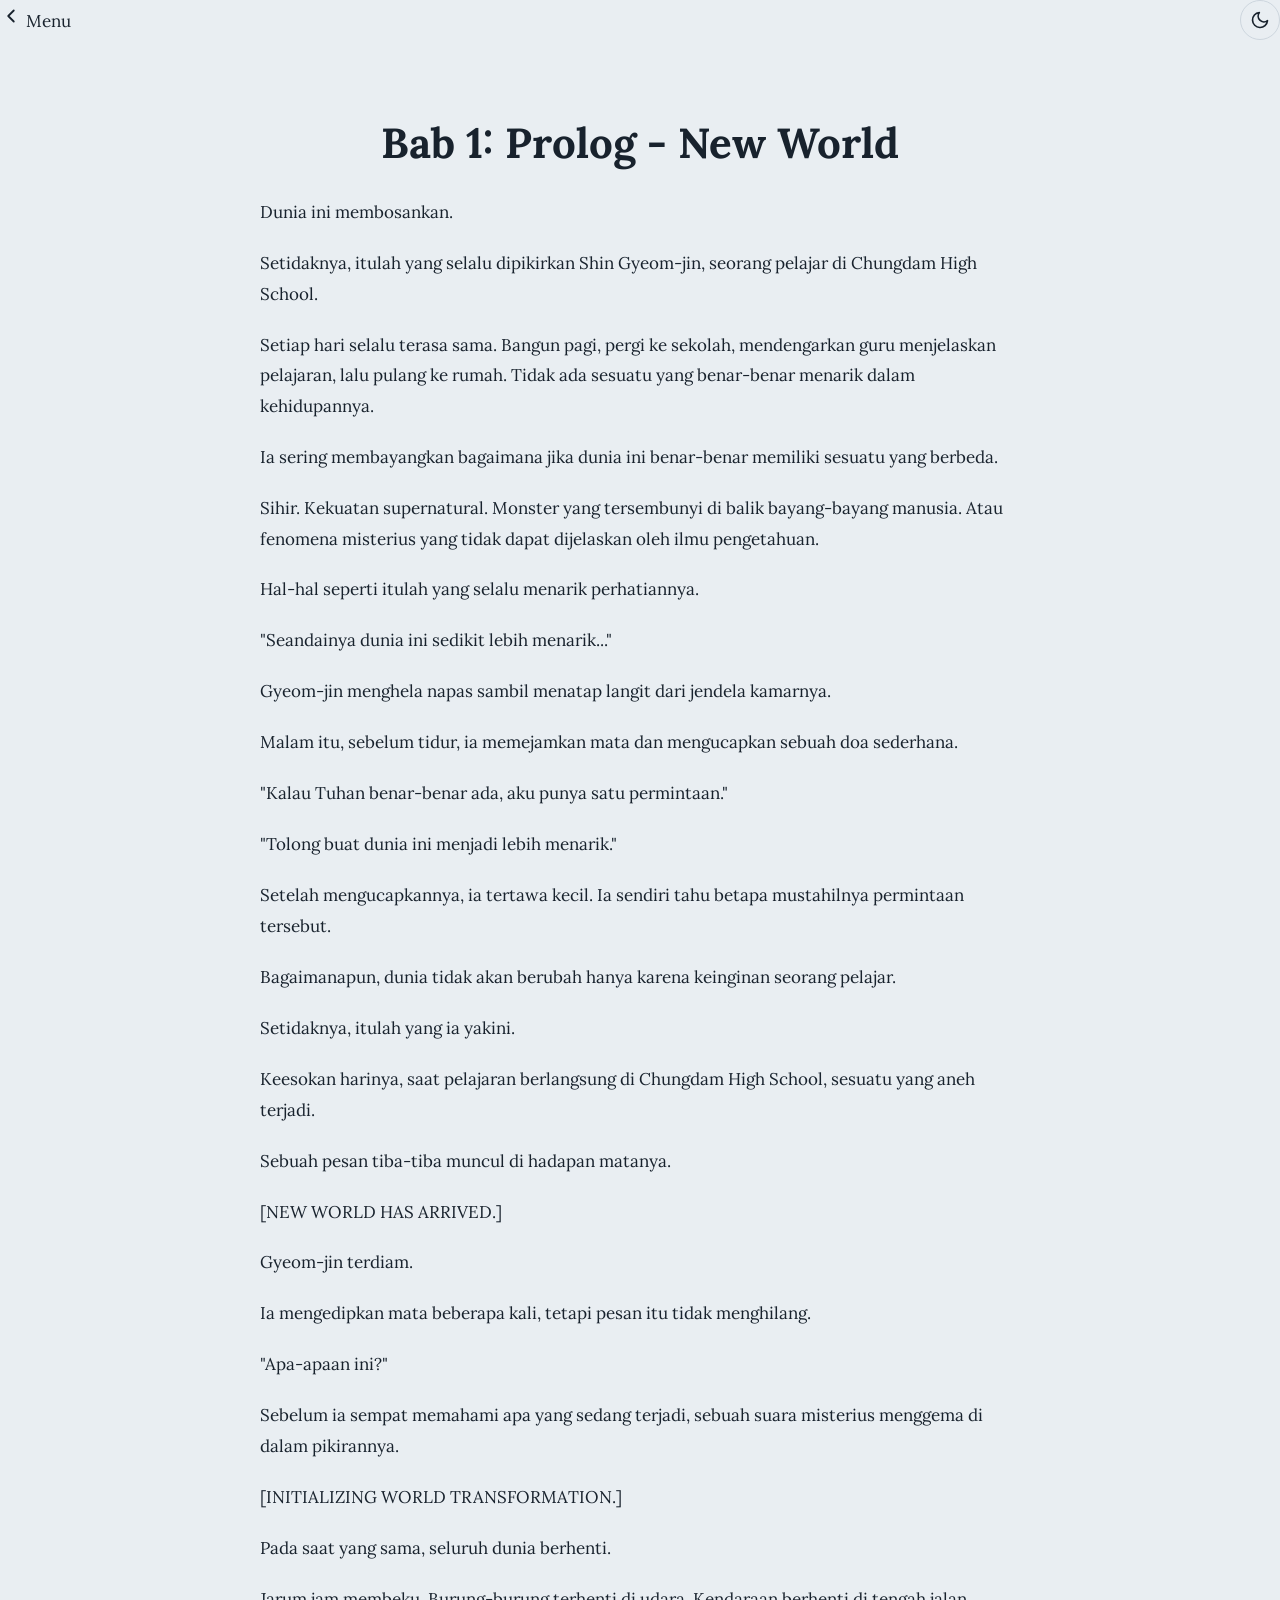
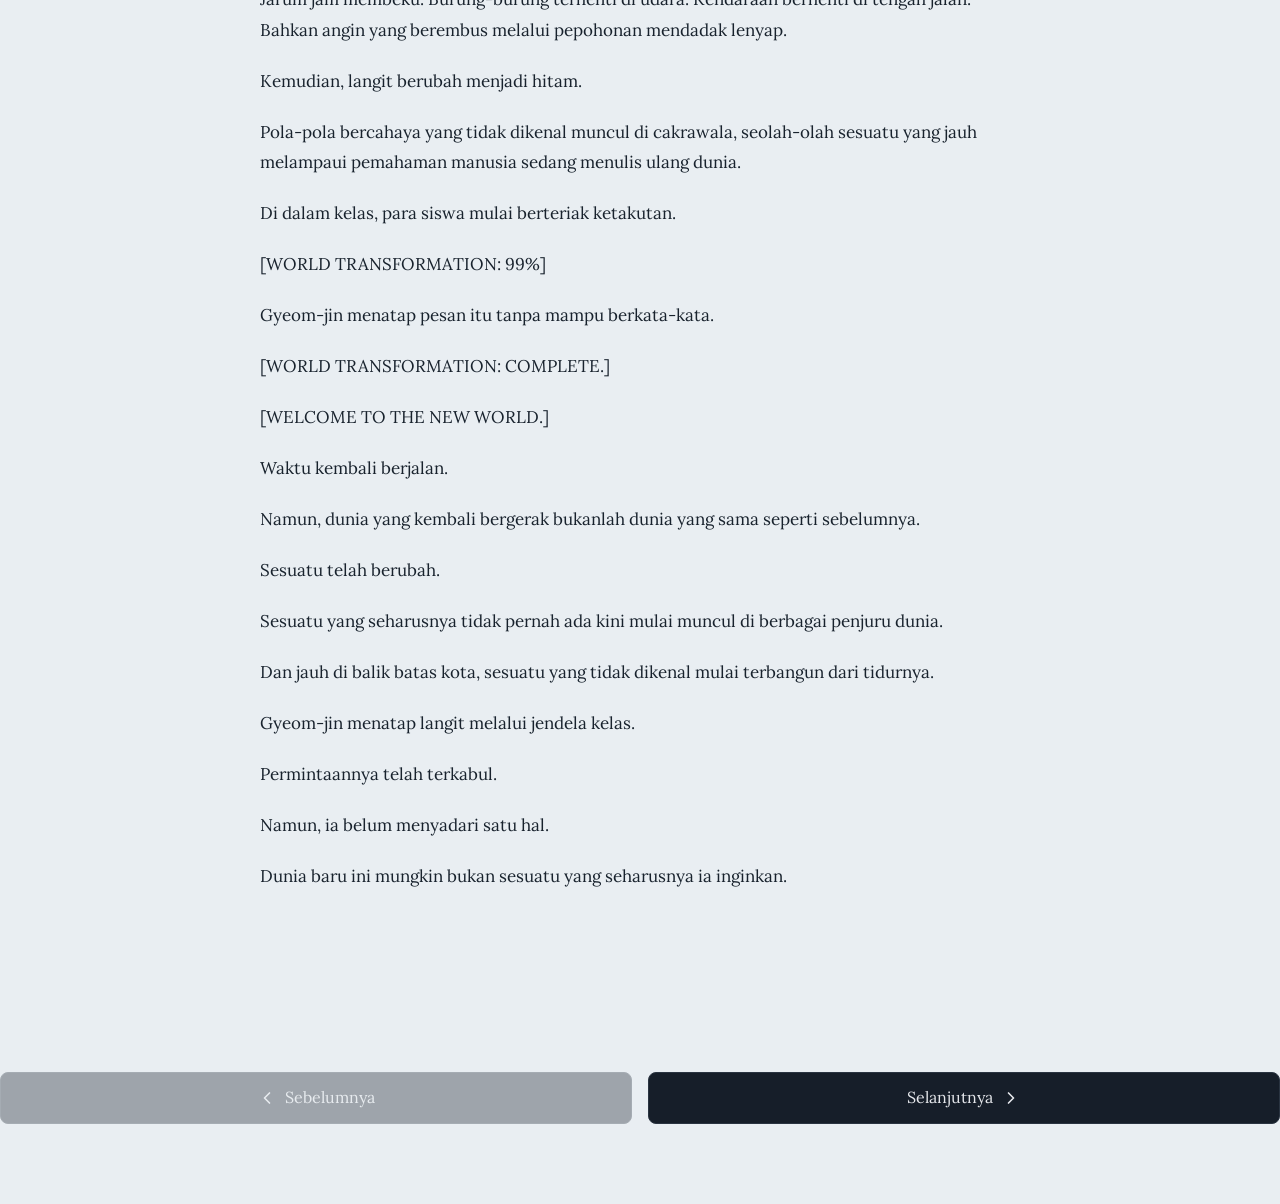
<file: novel/bab-1.html>
<!DOCTYPE html>
<html lang="id">

<head>
    <meta charset="UTF-8">
    <meta name="viewport" content="width=device-width, initial-scale=1.0">

    <title>Bab 1</title>

    <link rel="stylesheet" href="bab-1.css">
    <link rel="preconnect" href="https://fonts.googleapis.com">
<link rel="preconnect" href="https://fonts.gstatic.com" crossorigin>
<link href="https://fonts.googleapis.com/css2?family=Lora:wght@400;500;600;700&display=swap" rel="stylesheet">
    
</head>

<body>

    <div class="book-top">

        <a href="index.html" class="menu-link">
            <svg viewBox="0 0 24 24" width="22" height="22" aria-hidden="true"
                 style="fill:none;stroke:currentColor;stroke-width:2;stroke-linecap:round;stroke-linejoin:round">
              <path d="M15 18l-6-6 6-6" />
            </svg>
            <span>Menu</span>
          </a>

        <button class="theme-toggle" id="themeToggle" type="button" aria-label="Ganti ke mode gelap">
          <svg class="icon-moon" viewBox="0 0 24 24" width="20" height="20" fill="none" stroke="currentColor" stroke-width="2" stroke-linecap="round" stroke-linejoin="round" aria-hidden="true">
            <path d="M21 12.8A9 9 0 1 1 11.2 3a7 7 0 0 0 9.8 9.8z"/>
          </svg>
          <svg class="icon-sun" viewBox="0 0 24 24" width="20" height="20" fill="none" stroke="currentColor" stroke-width="2" stroke-linecap="round" stroke-linejoin="round" aria-hidden="true">
            <circle cx="12" cy="12" r="4"/>
            <path d="M12 2v2M12 20v2M4.9 4.9l1.4 1.4M17.7 17.7l1.4 1.4M2 12h2M20 12h2M4.9 19.1l1.4-1.4M17.7 6.3l1.4-1.4"/>
          </svg>
        </button>
    </div>


    <main class="novel">

    
        <h1>
           Bab 1: Prolog - New World
        </h1>

        <div class="line"></div>

        <article>

          <article>

           <p>Dunia ini membosankan.</p>

<p>Setidaknya, itulah yang selalu dipikirkan Shin Gyeom-jin, seorang pelajar di Chungdam High School.</p>

<p>Setiap hari selalu terasa sama. Bangun pagi, pergi ke sekolah, mendengarkan guru menjelaskan pelajaran, lalu pulang ke rumah. Tidak ada sesuatu yang benar-benar menarik dalam kehidupannya.</p>

<p>Ia sering membayangkan bagaimana jika dunia ini benar-benar memiliki sesuatu yang berbeda.</p>

<p>Sihir. Kekuatan supernatural. Monster yang tersembunyi di balik bayang-bayang manusia. Atau fenomena misterius yang tidak dapat dijelaskan oleh ilmu pengetahuan.</p>

<p>Hal-hal seperti itulah yang selalu menarik perhatiannya.</p>

<p>"Seandainya dunia ini sedikit lebih menarik..."</p>

<p>Gyeom-jin menghela napas sambil menatap langit dari jendela kamarnya.</p>

<p>Malam itu, sebelum tidur, ia memejamkan mata dan mengucapkan sebuah doa sederhana.</p>

<p>"Kalau Tuhan benar-benar ada, aku punya satu permintaan."</p>

<p>"Tolong buat dunia ini menjadi lebih menarik."</p>

<p>Setelah mengucapkannya, ia tertawa kecil. Ia sendiri tahu betapa mustahilnya permintaan tersebut.</p>

<p>Bagaimanapun, dunia tidak akan berubah hanya karena keinginan seorang pelajar.</p>

<p>Setidaknya, itulah yang ia yakini.</p>

<p>Keesokan harinya, saat pelajaran berlangsung di Chungdam High School, sesuatu yang aneh terjadi.</p>

<p>Sebuah pesan tiba-tiba muncul di hadapan matanya.</p>

<p>[NEW WORLD HAS ARRIVED.]</p>

<p>Gyeom-jin terdiam.</p>

<p>Ia mengedipkan mata beberapa kali, tetapi pesan itu tidak menghilang.</p>

<p>"Apa-apaan ini?"</p>

<p>Sebelum ia sempat memahami apa yang sedang terjadi, sebuah suara misterius menggema di dalam pikirannya.</p>

<p>[INITIALIZING WORLD TRANSFORMATION.]</p>

<p>Pada saat yang sama, seluruh dunia berhenti.</p>

<p>Jarum jam membeku. Burung-burung terhenti di udara. Kendaraan berhenti di tengah jalan. Bahkan angin yang berembus melalui pepohonan mendadak lenyap.</p>

<p>Kemudian, langit berubah menjadi hitam.</p>

<p>Pola-pola bercahaya yang tidak dikenal muncul di cakrawala, seolah-olah sesuatu yang jauh melampaui pemahaman manusia sedang menulis ulang dunia.</p>

<p>Di dalam kelas, para siswa mulai berteriak ketakutan.</p>

<p>[WORLD TRANSFORMATION: 99%]</p>

<p>Gyeom-jin menatap pesan itu tanpa mampu berkata-kata.</p>

<p>[WORLD TRANSFORMATION: COMPLETE.]</p>

<p>[WELCOME TO THE NEW WORLD.]</p>

<p>Waktu kembali berjalan.</p>

<p>Namun, dunia yang kembali bergerak bukanlah dunia yang sama seperti sebelumnya.</p>

<p>Sesuatu telah berubah.</p>

<p>Sesuatu yang seharusnya tidak pernah ada kini mulai muncul di berbagai penjuru dunia.</p>

<p>Dan jauh di balik batas kota, sesuatu yang tidak dikenal mulai terbangun dari tidurnya.</p>

<p>Gyeom-jin menatap langit melalui jendela kelas.</p>

<p>Permintaannya telah terkabul.</p>

<p>Namun, ia belum menyadari satu hal.</p>

<p>Dunia baru ini mungkin bukan sesuatu yang seharusnya ia inginkan.</p>
        </article>

        </article>

    </main>


    <script>
      const themeToggle = document.getElementById("themeToggle");
      const root = document.documentElement;
      
      // Ambil tema yang terakhir digunakan
      const savedTheme = localStorage.getItem("theme");
      
      if (savedTheme === "dark") {
          root.setAttribute("data-theme", "dark");
      }
      
      themeToggle.addEventListener("click", function () {
      
          if (root.getAttribute("data-theme") === "dark") {
      
              root.removeAttribute("data-theme");
      
              localStorage.setItem("theme", "light");
      
          } else {
      
              root.setAttribute("data-theme", "dark");
      
              localStorage.setItem("theme", "dark");
      
          }
      
      });
      </script>
<nav class="chapter-nav">
    <!-- Bab 1: belum ada bab sebelumnya -->
    <span class="nav-btn disabled">
      <svg viewBox="0 0 24 24" aria-hidden="true">
        <path d="M15 18l-6-6 6-6" />
      </svg>
      <span>Sebelumnya</span>
    </span>
  
    <a href="bab-2.html" class="nav-btn">
      <span>Selanjutnya</span>
      <svg viewBox="0 0 24 24" aria-hidden="true">
        <path d="M9 6l6 6-6 6" />
      </svg>
    </a>
  </nav>
</body>
</html>
</file>
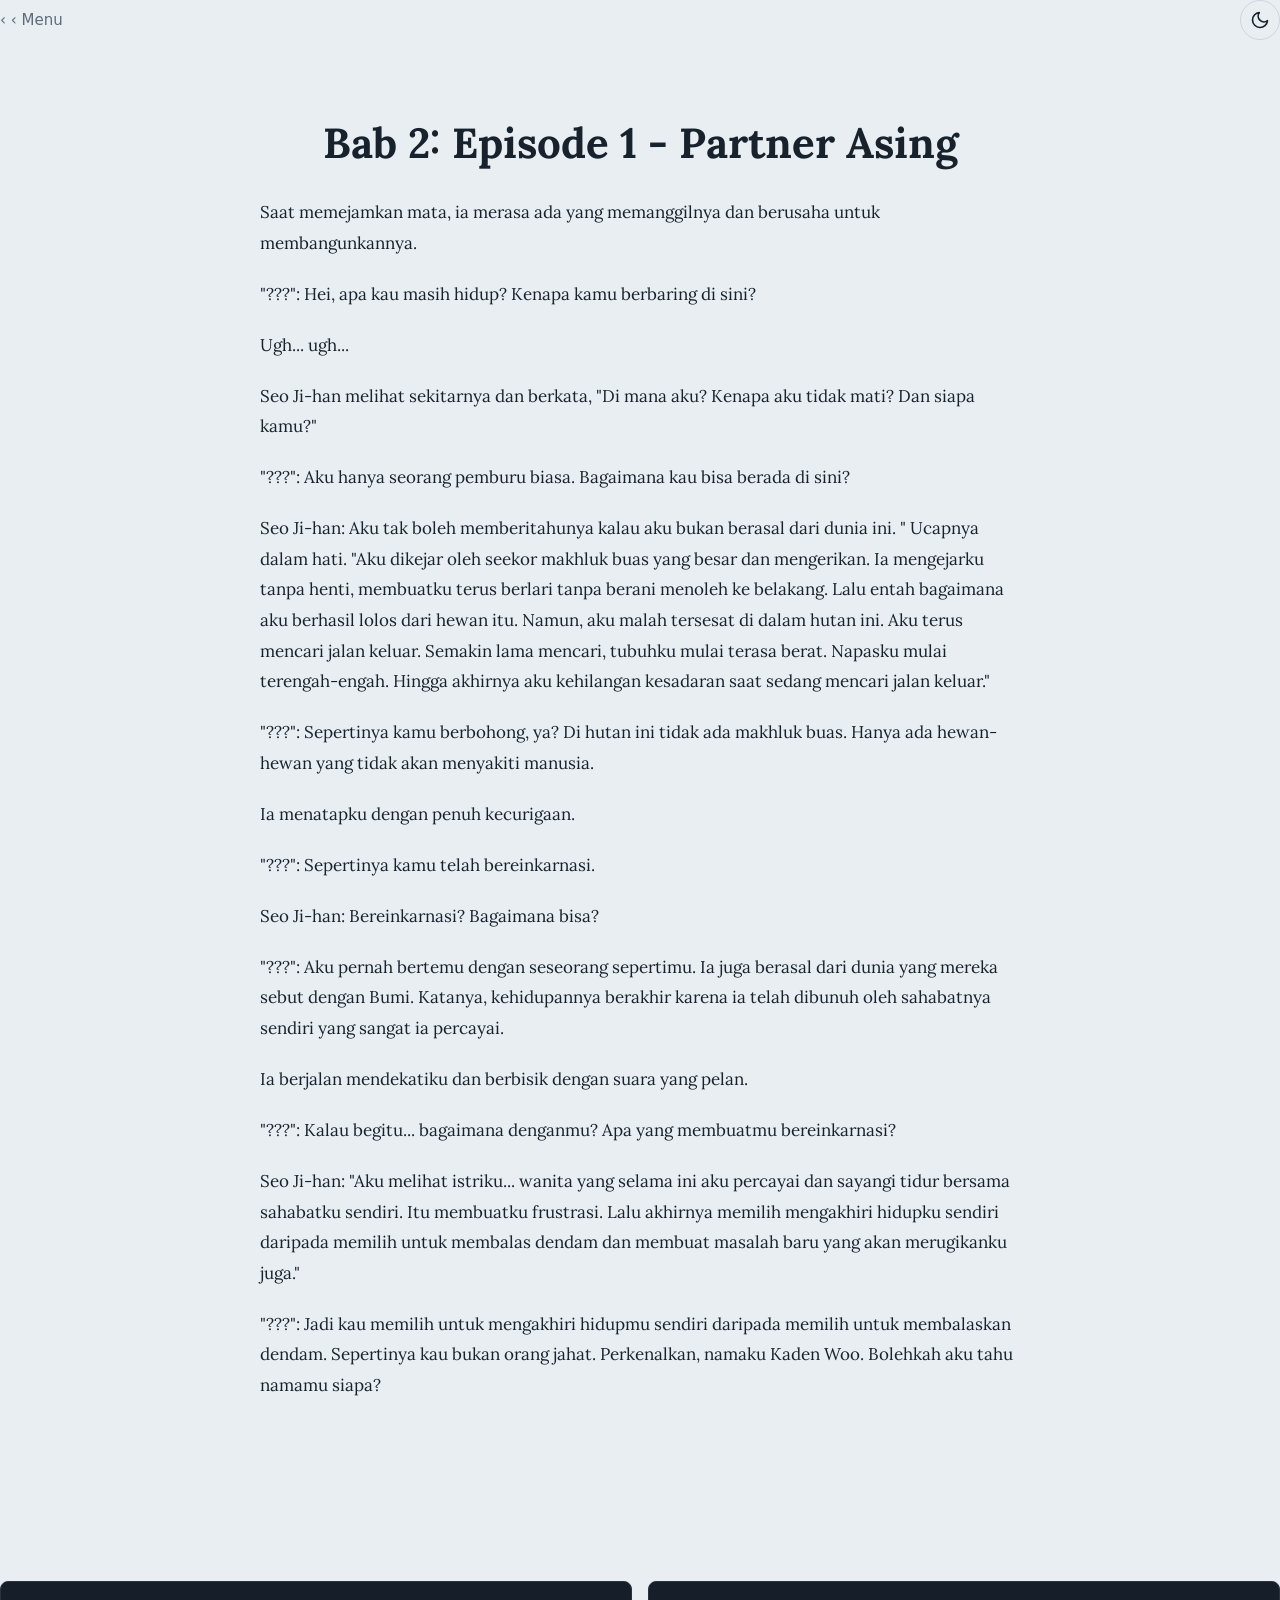
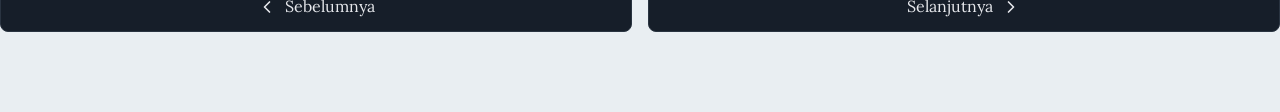
<file: novel/bab-2.html>
<!DOCTYPE html>
<html lang="id">

<head>
    <meta charset="UTF-8">
    <meta name="viewport" content="width=device-width, initial-scale=1.0">

    <title>Bab 1</title>

    <link rel="stylesheet" href="bab-2.css">
    <link rel="preconnect" href="https://fonts.googleapis.com">
<link rel="preconnect" href="https://fonts.gstatic.com" crossorigin>
<link href="https://fonts.googleapis.com/css2?family=Lora:wght@400;500;600;700&display=swap" rel="stylesheet">
    
</head>

<body>

    <div class="book-top">

        <a class="back" href="index.html">
            ‹ Menu
        </a>

        <button class="theme-toggle" id="themeToggle" type="button" aria-label="Ganti ke mode gelap">
          <svg class="icon-moon" viewBox="0 0 24 24" width="20" height="20" fill="none" stroke="currentColor" stroke-width="2" stroke-linecap="round" stroke-linejoin="round" aria-hidden="true">
            <path d="M21 12.8A9 9 0 1 1 11.2 3a7 7 0 0 0 9.8 9.8z"/>
          </svg>
          <svg class="icon-sun" viewBox="0 0 24 24" width="20" height="20" fill="none" stroke="currentColor" stroke-width="2" stroke-linecap="round" stroke-linejoin="round" aria-hidden="true">
            <circle cx="12" cy="12" r="4"/>
            <path d="M12 2v2M12 20v2M4.9 4.9l1.4 1.4M17.7 17.7l1.4 1.4M2 12h2M20 12h2M4.9 19.1l1.4-1.4M17.7 6.3l1.4-1.4"/>
          </svg>
        </button>
    </div>


    <main class="novel">

    
        <h1>
           Bab 2: Episode 1 - Partner Asing
        </h1>

        <div class="line"></div>

        <article>

          <article>

            <p>
              Saat memejamkan mata, ia merasa ada yang memanggilnya dan berusaha untuk membangunkannya.
          </p>
          <p>"???": Hei, apa kau masih hidup? Kenapa kamu berbaring di sini?</p>
          <p>Ugh... ugh...</p>
          <p>Seo Ji-han melihat sekitarnya dan berkata, "Di mana aku? Kenapa aku tidak mati? Dan siapa kamu?"</p>
          <p>"???": Aku hanya seorang pemburu biasa. Bagaimana kau bisa berada di sini?</p>
          <p>Seo Ji-han: Aku tak boleh memberitahunya kalau aku bukan berasal dari dunia ini.
          " Ucapnya dalam hati. "Aku dikejar oleh seekor makhluk buas yang besar dan mengerikan. Ia mengejarku tanpa henti,
           membuatku terus berlari tanpa berani menoleh ke belakang. Lalu entah bagaimana aku berhasil lolos dari hewan itu. Namun,
            aku malah tersesat di dalam hutan ini. Aku terus mencari jalan keluar. Semakin lama mencari, tubuhku mulai terasa berat.
             Napasku mulai terengah-engah. Hingga akhirnya aku kehilangan kesadaran saat sedang mencari jalan keluar."</p>
              <p>"???": Sepertinya kamu berbohong, ya? Di hutan ini tidak ada makhluk buas. Hanya ada hewan-hewan yang tidak akan menyakiti manusia.</p>
              <p> Ia menatapku dengan penuh kecurigaan.</p>
              <p>"???": Sepertinya kamu telah bereinkarnasi.</p>
              <p>Seo Ji-han: Bereinkarnasi? Bagaimana bisa?</p>
              <p>"???": Aku pernah bertemu dengan seseorang sepertimu.
                 Ia juga berasal dari dunia yang mereka sebut dengan Bumi.
                  Katanya, kehidupannya berakhir karena ia telah dibunuh oleh sahabatnya sendiri yang sangat ia percayai.</p>
              <p>Ia berjalan mendekatiku dan berbisik dengan suara yang pelan.</p>
              <p>"???": Kalau begitu... bagaimana denganmu? Apa yang membuatmu bereinkarnasi?</p>
              <p>Seo Ji-han: "Aku melihat istriku... wanita yang selama ini aku percayai dan sayangi tidur bersama sahabatku sendiri. Itu membuatku frustrasi.
                 Lalu akhirnya memilih mengakhiri hidupku sendiri daripada memilih untuk membalas dendam dan membuat masalah baru yang akan merugikanku juga." </p>
                 <p>"???": Jadi kau memilih untuk mengakhiri hidupmu sendiri daripada memilih untuk membalaskan dendam.
                   Sepertinya kau bukan orang jahat. Perkenalkan, namaku Kaden Woo. Bolehkah aku tahu namamu siapa?</p>

        </article>

        </article>

    </main>


    <script>
      const themeToggle = document.getElementById("themeToggle");
      const root = document.documentElement;
      
      // Ambil tema yang terakhir digunakan
      const savedTheme = localStorage.getItem("theme");
      
      if (savedTheme === "dark") {
          root.setAttribute("data-theme", "dark");
      }
      
      themeToggle.addEventListener("click", function () {
      
          if (root.getAttribute("data-theme") === "dark") {
      
              root.removeAttribute("data-theme");
      
              localStorage.setItem("theme", "light");
      
          } else {
      
              root.setAttribute("data-theme", "dark");
      
              localStorage.setItem("theme", "dark");
      
          }
      
      });
      </script>
<nav class="chapter-nav">
  <!-- Bab 1: belum ada bab sebelumnya -->
  <a href="bab-1.html" class="nav-btn">
    <svg viewBox="0 0 24 24" aria-hidden="true">
      <path d="M15 18l-6-6 6-6" />
    </svg>
    <span>Sebelumnya</span>
  </a>
  <a href="bab-2.html" class="nav-btn">
    <span>Selanjutnya</span>
    <svg viewBox="0 0 24 24" aria-hidden="true">
      <path d="M9 6l6 6-6 6" />
    </svg>
  </a>
</nav>
</body>
</html>
</file>
<file: novel/bab-1.css>
:root {
  --frost: #e9eef2;
  --paper: #f7f9fb;
  --ink: #18222d;
  --muted: #5d6b79;
  --line: #cdd6de;
  --signal: #1d5cff;
  --signal-soft: #dce6ff;
  --ribbon: #1d5cff;
  --synopsis: #2c3946;
  --cover-bg: #b9c4ce;
  --cover-edge: #cbd5de;
  --cover-shadow: rgba(24, 34, 45, .45);
  color-scheme: light;

  --display: "Bricolage Grotesque", "Segoe UI", system-ui, sans-serif;
  --text: "Lora", Georgia, "Times New Roman", serif;
}


/* Mode gelap: biru malam, aksen biru dibuat lebih terang agar tetap terbaca */
:root[data-theme="dark"] {
  --frost: #0e151c;
  --paper: #16202a;
  --ink: #e6edf3;
  --muted: #8d9db0;
  --line: #26343f;
  --signal: #7ea2ff;
  --signal-soft: #18284d;
  --ribbon: #3a6dff;
  --synopsis: #c3cfda;
  --cover-bg: #26343f;
  --cover-edge: #1b2733;
  --cover-shadow: rgba(0, 0, 0, .7);
  color-scheme: dark;
}

* { box-sizing: border-box; margin: 0; padding: 0; }

html { scroll-padding-top: 90px; }

body {
  font-family: var(--text);
  font-size: 17px;
  line-height: 1.6;
  color: var(--ink);
  background: var(--frost);
}

a { color: inherit; text-decoration: none; }
:focus-visible { outline: 3px solid var(--signal); outline-offset: 3px; }
[hidden] { display: none !important; }

.sr-only {
  position: absolute; width: 1px; height: 1px;
  overflow: hidden; clip: rect(0 0 0 0); white-space: nowrap;
}

/* ---------- Tata letak ---------- */
.page {
  display: grid;
  grid-template-columns: 300px minmax(0, 1fr);
  gap: 64px;
  max-width: 1040px;
  margin: 0 auto;
  padding: 40px 32px 96px;
}

/* ---------- Kolom buku ---------- */
.book {
  position: sticky;
  top: 40px;
  align-self: start;
}

.book-top {
  display: flex;
  align-items: center;
  justify-content: space-between;
  margin-bottom: 20px;
}

.theme-toggle {
  display: grid;
  place-items: center;
  width: 40px;
  height: 40px;
  color: var(--ink);
  background: transparent;
  border: 1px solid var(--line);
  border-radius: 50%;
  cursor: pointer;
  transition: border-color .15s, color .15s;
}
.theme-toggle:hover { color: var(--signal); border-color: var(--signal); }

/* Tampilkan ikon tujuan: bulan saat terang, matahari saat gelap */
.icon-sun { display: none; }
:root[data-theme="dark"] .icon-sun { display: block; }
:root[data-theme="dark"] .icon-moon { display: none; }

.back {
  display: inline-block;
  font-family: var(--display);
  font-size: 15px;
  color: var(--muted);
}
.back::before { content: "‹ "; }
.back:hover { color: var(--signal); }

.cover-wrap { position: relative; }

.cover {
  display: block;
  width: 100%;
  aspect-ratio: 5 / 7;
  object-fit: cover;
  border-radius: 4px 10px 10px 4px;
  background: var(--cover-bg);
  box-shadow: 6px 10px 0 -2px var(--cover-edge), 0 14px 30px -12px var(--cover-shadow);
}

/* Pita penanda halaman: satu-satunya elemen yang mencolok */
.ribbon {
  position: absolute;
  top: -6px;
  right: 22px;
  width: 64px;
  padding: 14px 8px 26px;
  text-align: center;
  font-family: var(--display);
  font-weight: 700;
  font-size: 13px;
  line-height: 1.2;
  color: #fff;
  background: var(--ribbon);
  clip-path: polygon(0 0, 100% 0, 100% 100%, 50% calc(100% - 12px), 0 100%);
  transition: padding-bottom .2s;
}
.ribbon:hover, .ribbon:focus-visible { padding-bottom: 38px; }

/* ---------- Pengantar ---------- */
.intro h1 {
  font-family: var(--display);
  font-weight: 700;
  font-size: clamp(34px, 5vw, 52px);
  line-height: 1.04;
  letter-spacing: -0.02em;
  max-width: 14ch;
}

.facts {
  display: flex;
  gap: 32px;
  margin: 24px 0 20px;
  padding: 12px 0;
  border-block: 1px solid var(--line);
}
.facts dt { font-size: 13px; color: var(--muted); }
.facts dd { font-family: var(--display); font-weight: 500; font-size: 17px; }

.synopsis { max-width: 58ch; color: var(--synopsis); }

/* ---------- Pencarian ---------- */
.search-bar {
  position: sticky;
  top: 0;
  z-index: 2;
  margin: 40px 0 8px;
  padding: 14px 0;
  background: var(--frost);
}

#search {
  width: 100%;
  padding: 12px 2px;
  font: 500 17px var(--display);
  color: var(--ink);
  background: transparent;
  border: 0;
  border-bottom: 2px solid var(--ink);
  border-radius: 0;
}
#search::placeholder { color: var(--muted); font-weight: 400; }
#search:focus-visible { outline: none; border-bottom-color: var(--signal); }

/* ---------- Daftar bab per episode ---------- */
.episode { margin-top: 36px; }

.episode h2 {
  font-family: var(--display);
  font-weight: 700;
  font-size: 22px;
  letter-spacing: -0.01em;
}
.episode h2 small {
  display: block;
  font: 400 16px var(--text);
  color: var(--muted);
  letter-spacing: 0;
}

.episode ol {
  list-style: none;
  margin-top: 10px;
  border-top: 1px solid var(--ink);
}

.episode li { border-bottom: 1px solid var(--line); }

.episode a {
  display: grid;
  grid-template-columns: 56px 1fr;
  align-items: baseline;
  padding: 14px 8px 14px 0;
  transition: background .15s, padding-left .15s;
}

.episode a b {
  font: 500 15px var(--display);
  font-variant-numeric: tabular-nums;
  color: var(--muted);
}

.episode a:hover,
.episode a:focus-visible {
  background: var(--paper);
  padding-left: 10px;
}
.episode a:hover b { color: var(--signal); }

/* Status baca */
.episode a.read span { color: var(--muted); }
.episode a.current { background: var(--signal-soft); padding-left: 10px; }
.episode a.current b { color: var(--signal); }
.episode a.current span { color: var(--ink); font-weight: 500; }

.empty { margin-top: 32px; color: var(--muted); }

/* ---------- Responsif ---------- */
@media (max-width: 820px) {
  .page { grid-template-columns: 1fr; gap: 32px; padding: 24px 20px 72px; }
  .book { position: static; max-width: 240px; }
  .intro h1 { max-width: none; }
}

@media (prefers-reduced-motion: reduce) {
  * { transition: none !important; }
}

.novel {
  max-width: 1000px;
  margin: 0 auto;
  padding: 50px 40px 100px;
}

.novel article {
  width: 100%;
  max-width: 760px;
  margin: 0 auto;
}

.novel article p {
  margin-bottom: 1.2em;
  line-height: 1.8;
}

.chapter-number {
  text-align: center;
  font-size: 16px;
  margin-bottom: 8px;
}

.novel h1 {
  text-align: center;
  font-size: 42px;
  margin-bottom: 20px;
}

.chapter-nav {
  display: flex;
  justify-content: space-between;
  gap: 16px;
  margin: 60px 0 80px;
}

.nav-btn {
  flex: 1;
  display: flex;
  align-items: center;
  justify-content: center;
  gap: 8px;
  padding: 12px 20px;
  border: 1px solid #2a3441;
  border-radius: 8px;
  background: #161e29;
  color: #e5e7eb;
  text-decoration: none;
  font-family: inherit;
  font-size: 1rem;
  transition: background 0.2s, border-color 0.2s;
}

.nav-btn svg {
  width: 20px;
  height: 20px;
  fill: none;
  stroke: currentColor;
  stroke-width: 2;
  stroke-linecap: round;
  stroke-linejoin: round;
  transition: transform 0.2s;
}

.nav-btn:hover {
  background: #1f2a38;
  border-color: #3b4a5e;
}

/* panah bergeser sedikit saat di-hover */
.nav-btn:hover:not(.disabled) svg:first-child { transform: translateX(-3px); }
.nav-btn:hover:not(.disabled) svg:last-child  { transform: translateX(3px); }

.nav-btn.disabled {
  opacity: 0.35;
  pointer-events: none;
  cursor: default;
}
</file>
<file: novel/bab-2.css>
:root {
    --frost: #e9eef2;
    --paper: #f7f9fb;
    --ink: #18222d;
    --muted: #5d6b79;
    --line: #cdd6de;
    --signal: #1d5cff;
    --signal-soft: #dce6ff;
    --ribbon: #1d5cff;
    --synopsis: #2c3946;
    --cover-bg: #b9c4ce;
    --cover-edge: #cbd5de;
    --cover-shadow: rgba(24, 34, 45, .45);
    color-scheme: light;
  
    --display: "Bricolage Grotesque", "Segoe UI", system-ui, sans-serif;
    --text: "Lora", Georgia, "Times New Roman", serif;
  }
  
  /* Mode gelap: biru malam, aksen biru dibuat lebih terang agar tetap terbaca */
  :root[data-theme="dark"] {
    --frost: #0e151c;
    --paper: #16202a;
    --ink: #e6edf3;
    --muted: #8d9db0;
    --line: #26343f;
    --signal: #7ea2ff;
    --signal-soft: #18284d;
    --ribbon: #3a6dff;
    --synopsis: #c3cfda;
    --cover-bg: #26343f;
    --cover-edge: #1b2733;
    --cover-shadow: rgba(0, 0, 0, .7);
    color-scheme: dark;
  }
  
  * { box-sizing: border-box; margin: 0; padding: 0; }
  
  html { scroll-padding-top: 90px; }
  
  body {
    font-family: var(--text);
    font-size: 17px;
    line-height: 1.6;
    color: var(--ink);
    background: var(--frost);
  }
  
  a { color: inherit; text-decoration: none; }
  :focus-visible { outline: 3px solid var(--signal); outline-offset: 3px; }
  [hidden] { display: none !important; }
  
  .sr-only {
    position: absolute; width: 1px; height: 1px;
    overflow: hidden; clip: rect(0 0 0 0); white-space: nowrap;
  }
  
  /* ---------- Tata letak ---------- */
  .page {
    display: grid;
    grid-template-columns: 300px minmax(0, 1fr);
    gap: 64px;
    max-width: 1040px;
    margin: 0 auto;
    padding: 40px 32px 96px;
  }
  
  /* ---------- Kolom buku ---------- */
  .book {
    position: sticky;
    top: 40px;
    align-self: start;
  }
  
  .book-top {
    display: flex;
    align-items: center;
    justify-content: space-between;
    margin-bottom: 20px;
  }
  
  .theme-toggle {
    display: grid;
    place-items: center;
    width: 40px;
    height: 40px;
    color: var(--ink);
    background: transparent;
    border: 1px solid var(--line);
    border-radius: 50%;
    cursor: pointer;
    transition: border-color .15s, color .15s;
  }
  .theme-toggle:hover { color: var(--signal); border-color: var(--signal); }
  
  /* Tampilkan ikon tujuan: bulan saat terang, matahari saat gelap */
  .icon-sun { display: none; }
  :root[data-theme="dark"] .icon-sun { display: block; }
  :root[data-theme="dark"] .icon-moon { display: none; }
  
  .back {
    display: inline-block;
    font-family: var(--display);
    font-size: 15px;
    color: var(--muted);
  }
  .back::before { content: "‹ "; }
  .back:hover { color: var(--signal); }
  
  .cover-wrap { position: relative; }
  
  .cover {
    display: block;
    width: 100%;
    aspect-ratio: 5 / 7;
    object-fit: cover;
    border-radius: 4px 10px 10px 4px;
    background: var(--cover-bg);
    box-shadow: 6px 10px 0 -2px var(--cover-edge), 0 14px 30px -12px var(--cover-shadow);
  }
  
  /* Pita penanda halaman: satu-satunya elemen yang mencolok */
  .ribbon {
    position: absolute;
    top: -6px;
    right: 22px;
    width: 64px;
    padding: 14px 8px 26px;
    text-align: center;
    font-family: var(--display);
    font-weight: 700;
    font-size: 13px;
    line-height: 1.2;
    color: #fff;
    background: var(--ribbon);
    clip-path: polygon(0 0, 100% 0, 100% 100%, 50% calc(100% - 12px), 0 100%);
    transition: padding-bottom .2s;
  }
  .ribbon:hover, .ribbon:focus-visible { padding-bottom: 38px; }
  
  /* ---------- Pengantar ---------- */
  .intro h1 {
    font-family: var(--display);
    font-weight: 700;
    font-size: clamp(34px, 5vw, 52px);
    line-height: 1.04;
    letter-spacing: -0.02em;
    max-width: 14ch;
  }
  
  .facts {
    display: flex;
    gap: 32px;
    margin: 24px 0 20px;
    padding: 12px 0;
    border-block: 1px solid var(--line);
  }
  .facts dt { font-size: 13px; color: var(--muted); }
  .facts dd { font-family: var(--display); font-weight: 500; font-size: 17px; }
  
  .synopsis { max-width: 58ch; color: var(--synopsis); }
  
  /* ---------- Pencarian ---------- */
  .search-bar {
    position: sticky;
    top: 0;
    z-index: 2;
    margin: 40px 0 8px;
    padding: 14px 0;
    background: var(--frost);
  }
  
  #search {
    width: 100%;
    padding: 12px 2px;
    font: 500 17px var(--display);
    color: var(--ink);
    background: transparent;
    border: 0;
    border-bottom: 2px solid var(--ink);
    border-radius: 0;
  }
  #search::placeholder { color: var(--muted); font-weight: 400; }
  #search:focus-visible { outline: none; border-bottom-color: var(--signal); }
  
  /* ---------- Daftar bab per episode ---------- */
  .episode { margin-top: 36px; }
  
  .episode h2 {
    font-family: var(--display);
    font-weight: 700;
    font-size: 22px;
    letter-spacing: -0.01em;
  }
  .episode h2 small {
    display: block;
    font: 400 16px var(--text);
    color: var(--muted);
    letter-spacing: 0;
  }
  
  .episode ol {
    list-style: none;
    margin-top: 10px;
    border-top: 1px solid var(--ink);
  }
  
  .episode li { border-bottom: 1px solid var(--line); }
  
  .episode a {
    display: grid;
    grid-template-columns: 56px 1fr;
    align-items: baseline;
    padding: 14px 8px 14px 0;
    transition: background .15s, padding-left .15s;
  }
  
  .episode a b {
    font: 500 15px var(--display);
    font-variant-numeric: tabular-nums;
    color: var(--muted);
  }
  
  .episode a:hover,
  .episode a:focus-visible {
    background: var(--paper);
    padding-left: 10px;
  }
  .episode a:hover b { color: var(--signal); }
  
  /* Status baca */
  .episode a.read span { color: var(--muted); }
  .episode a.current { background: var(--signal-soft); padding-left: 10px; }
  .episode a.current b { color: var(--signal); }
  .episode a.current span { color: var(--ink); font-weight: 500; }
  
  .empty { margin-top: 32px; color: var(--muted); }
  
  /* ---------- Responsif ---------- */
  @media (max-width: 820px) {
    .page { grid-template-columns: 1fr; gap: 32px; padding: 24px 20px 72px; }
    .book { position: static; max-width: 240px; }
    .intro h1 { max-width: none; }
  }
  
  @media (prefers-reduced-motion: reduce) {
    * { transition: none !important; }
  }
  
  .novel {
    max-width: 1000px;
    margin: 0 auto;
    padding: 50px 40px 100px;
  }
  
  .novel article {
    width: 100%;
    max-width: 760px;
    margin: 0 auto;
  }
  
  .novel article p {
  margin-bottom: 1.2em;
  line-height: 1.8;
}
  
  .chapter-number {
    text-align: center;
    font-size: 16px;
    margin-bottom: 8px;
  }
  
  .novel h1 {
    text-align: center;
    font-size: 42px;
    margin-bottom: 20px;
  }
  .chapter-nav {
    display: flex;
    justify-content: space-between;
    gap: 16px;
    margin: 60px 0 80px;
  }
  
  .nav-btn {
    flex: 1;
    display: flex;
    align-items: center;
    justify-content: center;
    gap: 8px;
    padding: 12px 20px;
    border: 1px solid #2a3441;
    border-radius: 8px;
    background: #161e29;
    color: #e5e7eb;
    text-decoration: none;
    font-family: inherit;
    font-size: 1rem;
    transition: background 0.2s, border-color 0.2s;
  }
  
  .nav-btn svg {
    width: 20px;
    height: 20px;
    fill: none;
    stroke: currentColor;
    stroke-width: 2;
    stroke-linecap: round;
    stroke-linejoin: round;
    transition: transform 0.2s;
  }
  
  .nav-btn:hover {
    background: #1f2a38;
    border-color: #3b4a5e;
  }
  
  /* panah bergeser sedikit saat di-hover */
  .nav-btn:hover:not(.disabled) svg:first-child { transform: translateX(-3px); }
  .nav-btn:hover:not(.disabled) svg:last-child  { transform: translateX(3px); }
  
  .nav-btn.disabled {
    opacity: 0.35;
    pointer-events: none;
    cursor: default;
  }
</file>
